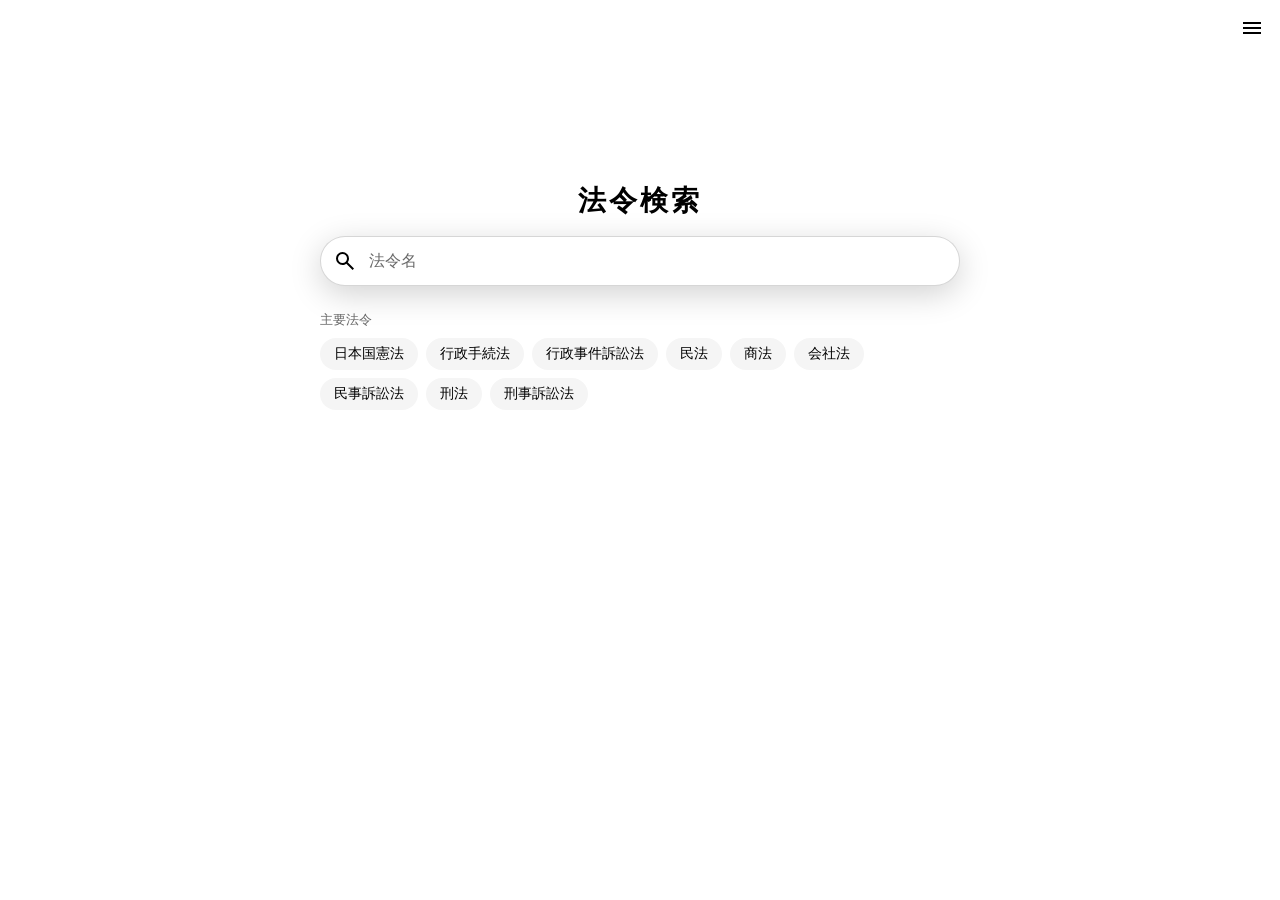
<file: index.html>
<!doctype html>
<html lang="ja">

<head>
    <meta charset="utf-8">
    <meta name="viewport" content="width=device-width, initial-scale=1, viewport-fit=cover">
    <meta name="robots" content="noindex, nofollow">
    <link rel="stylesheet" href="/global/style.css">
    <link rel="stylesheet" href="./local/index/core.css">
    <link rel="stylesheet" href="./local/index/view/info.css">
    <link rel="stylesheet" href="./local/index/view/menu.css">
    <link rel="stylesheet" href="./local/index/view/preference.css">
    <link rel="stylesheet" href="./local/index/view/search.css">
    <link rel="stylesheet" href="./local/index/view/shortcut.css">
    <title>法令検索</title>
</head>

<body>

    <main>
        <div id="content" class="content"></div>
    </main>

    <script type="module" src="./local/index/core.js"></script>

</body>

</html>
</file>
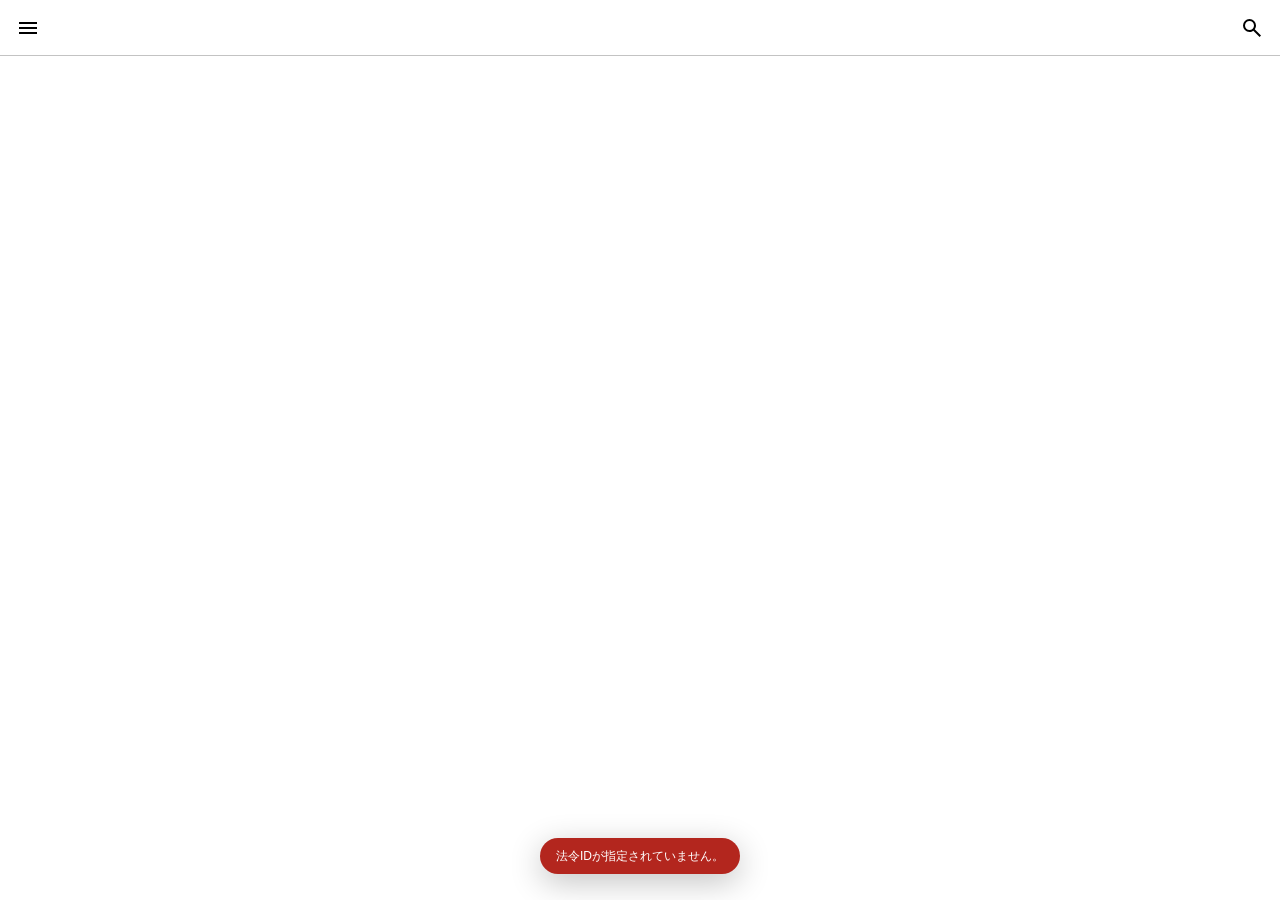
<file: detail.html>
<!doctype html>
<html lang="ja">

<head>
    <meta charset="utf-8">
    <meta name="viewport" content="width=device-width, initial-scale=1, viewport-fit=cover">
    <meta name="robots" content="noindex, nofollow">
    <link rel="stylesheet" href="/global/style.css">
    <link rel="stylesheet" href="./local/detail/core.css">
    <link rel="stylesheet" href="./local/detail/law.css">
    <link rel="stylesheet" href="./local/detail/view/compare.css">
    <link rel="stylesheet" href="./local/detail/view/history.css">
    <link rel="stylesheet" href="./local/detail/view/info.css">
    <link rel="stylesheet" href="./local/detail/view/menu.css">
    <link rel="stylesheet" href="./local/detail/view/nav.css">
    <link rel="stylesheet" href="./local/detail/view/outline.css">
    <link rel="stylesheet" href="./local/detail/view/preference.css">
    <link rel="stylesheet" href="./local/detail/view/search.css">
    <title></title>
</head>

<body>

    <main>
        <div id="content" class="content"></div>
    </main>

    <script type="module" src="./local/detail/core.js"></script>

</body>

</html>
</file>
<file: global/style.css>
:root {
    --size-offset: 8px;
    --size-normal: 48px;
    --size-large: calc(var(--size-normal) + var(--size-offset) + var(--size-offset));
    --size-small: calc(var(--size-normal) - var(--size-offset) - var(--size-offset));
    --radius-large: 16px;
    --radius-normal: 12px;
    --radius-small: 8px;
    --radius-max: 9999px;
    --transition-duration: 0.2s;

    --color-black: black;
    --color-gray: dimgray;
    --color-silver: #e6e6e6;
    --color-smoke: whitesmoke;
    --color-white: white;

    --color-hover: rgba(0,0,0,0.08);
    --color-active: rgba(0,0,0,0.12);
    --color-border: #c3c3c3;

    --color-red: #a83e2c;
}

* {
    scrollbar-color: var(--color-gray) var(--color-smoke);
    box-sizing: border-box;
    text-align: justify;
}
html, body {
    width: 100%; height: 100%; margin: 0px;
}
body {
    position: relative;
    display: flex; flex-direction: column;
    font-family: sans-serif; font-size: 16px; font-weight: normal;
    line-height: 1.8; letter-spacing: 0em;
    color: var(--color-black); background-color: var(--color-white);
}
header {
    position: relative;
}
main {
    position: relative;
    width: 100%; height: 100%;
    display: flex; flex-direction: column; justify-content: start; align-items: center;
}
footer {
    position: relative;
}
div {
    -webkit-tap-highlight-color: transparent;
}

.content {
    width: 100%; padding: 16px;
}

.button {
    aspect-ratio: 1 / 1; height: var(--size-normal);
    cursor: pointer;
    user-select: none; -webkit-user-select: none;
    display: flex; justify-content: center; align-items: center;
    border-radius: var(--radius-normal);
}
.button:hover {
    background-color: var(--color-hover);
}
.button:active {
    background-color: var(--color-active);
}

.sample {
    overflow: hidden; overscroll-behavior: contain;
    position: absolute; top: 0px; left: 0px;
    transform: scale(1);
    width: 100%; height: 100%; max-width: 16px; max-height: 16px; min-width: 0px; min-height: 0px; margin: 0px; padding: 0px;
    cursor: pointer;
    user-select: none; -webkit-user-select: none;
    display: flex; justify-content: center; align-items: center; gap: 16px;
    font-family: sans-serif; font-size: 16px; font-weight: normal;
    line-height: 1.8; letter-spacing: 0em;
    color: var(--color-black); background-color: var(--color-white);
    border: 1px solid var(--color-border); border-radius: var(--radius-normal);
}
</file>
<file: local/index/core.css>
html, body {
    overflow: hidden;
}

body {
    --search-offset: clamp(32px, 20dvh, 200px);
    --search-title-height: 56px;
    --search-bottom-offset: 64px;
}

@media (max-width: 720px) {
    body {
        --search-offset: clamp(24px, 8dvh, 64px);
    }
}

main {
    overflow-x: hidden; overflow-y: auto;
}

main > .content {
    max-width: calc(640px + var(--size-offset) * 8); padding: 0px calc(var(--size-offset) * 4) 32px calc(var(--size-offset) * 4);
}
</file>
<file: local/index/view/info.css>
.info-content {
    width: 100%; padding: 0px 24px 16px 24px;
    font-size: 14px;
}

.info-content h3 {
    margin: 16px 0px 4px 0px;
    font-size: 15px;
}
.info-content h4 {
    margin: 12px 0px 4px 0px;
    font-size: 14px;
}
.info-content p {
    margin: 0px 0px 8px 0px;
}
.info-content a {
    word-break: break-all;
    color: inherit;
}
.info-content > :first-child {
    margin-top: 0px;
}
.info-content > :last-child {
    margin-bottom: 0px;
}
</file>
<file: local/index/view/menu.css>
.menu-panel {
    color: var(--color-black); background-color: rgba(255,255,255,0.5);
    -webkit-backdrop-filter: blur(12px) saturate(180%); backdrop-filter: blur(12px) saturate(180%);
    border: none;
    box-shadow: inset 0px 0px 12px rgba(255,255,255,0.5), 0px 0px 0px 0.5px rgba(0,0,0,0.08), 0px 8px 24px rgba(0,0,0,0.12);
}
.menu-panel::before {
    content: '';
    position: absolute; inset: 0px;
    padding: 1px;
    pointer-events: none;
    background: linear-gradient(135deg, rgba(255,255,255,1), rgba(255,255,255,0.2) 30%, rgba(255,255,255,0.2) 70%, rgba(255,255,255,0.8));
    border-radius: inherit;
    -webkit-mask: linear-gradient(black, black) content-box, linear-gradient(black, black);
    -webkit-mask-composite: xor;
    mask: linear-gradient(black, black) content-box exclude, linear-gradient(black, black);
}

.menu-button {
    position: absolute; top: calc(env(safe-area-inset-top) + var(--size-offset)); right: calc(env(safe-area-inset-right) + var(--size-offset)); z-index: 2;
    height: calc(var(--size-normal) - var(--size-offset)); padding: 0px;
    -webkit-tap-highlight-color: transparent;
    transition: opacity calc(var(--transition-duration) * 1.5) ease;
    background-color: transparent;
    border: none;
}
.menu-button.menu-button-open {
    opacity: 0;
}

.menu-overlay {
    position: absolute; inset: 0px; z-index: 3;
    display: none;
}
.menu-overlay.menu-overlay-shown {
    display: block;
}

.menu-panel {
    position: absolute; top: calc(env(safe-area-inset-top) + 12px); right: calc(env(safe-area-inset-right) + 12px); z-index: 4;
    min-width: 200px; max-width: calc(100% - 32px); padding: 8px;
    transform-origin: top right;
    transition: transform calc(var(--transition-duration) * 1.5) cubic-bezier(0.32, 1.28, 0.6, 1), opacity calc(var(--transition-duration) * 1.5) ease, visibility 0s;
    display: flex; flex-direction: column;
    border-radius: 30px;
}
.menu-panel.menu-panel-hidden {
    visibility: hidden;
    pointer-events: none;
    opacity: 0;
    transform: scale(0.4);
    transition-delay: 0s, 0s, calc(var(--transition-duration) * 1.5);
}

.menu-item {
    width: 100%; height: 44px; padding: 0px 16px 0px 16px;
    cursor: pointer;
    user-select: none; -webkit-user-select: none;
    -webkit-tap-highlight-color: transparent;
    display: flex; align-items: center; gap: 12px;
    font: inherit; font-size: 15px;
    color: var(--color-black); background-color: transparent;
    border: none; border-radius: var(--radius-max);
}
.menu-item:hover {
    background-color: var(--color-hover);
}
.menu-item:active {
    background-color: var(--color-active);
}

.menu-item > svg {
    flex-shrink: 0;
}
</file>
<file: local/index/view/preference.css>
.preference-content {
    position: relative;
    width: 100%; padding: 8px 0px 16px 0px;
}

.preference-ghost {
    overflow: hidden;
    position: absolute; left: 0px;
    width: 100%; padding: 8px 0px 16px 0px;
    pointer-events: none;
}

.preference-page {
    width: 100%;
    display: flex; flex-direction: column;
}
.preference-page.confirm {
    padding: 8px 24px 8px 24px;
    font-size: 15px;
}

.preference-item {
    width: 100%; min-height: var(--size-normal); padding: 8px 24px 8px 24px;
    user-select: none; -webkit-user-select: none;
    display: flex; justify-content: space-between; align-items: center; gap: 16px;
    font-size: 15px;
}
.preference-item.clickable {
    cursor: pointer;
}
.preference-item.clickable:hover {
    background-color: var(--color-hover);
}
.preference-item.clickable:active {
    background-color: var(--color-active);
}

.preference-item.danger {
    color: var(--color-red);
}

.preference-label {
    flex: 1;
}

.preference-icon {
    height: 24px;
    display: flex; align-items: center;
}

.preference-divider {
    width: 100%; height: 1px; margin: 8px 0px 8px 0px;
    background-color: var(--color-smoke);
}
</file>
<file: local/index/view/search.css>
.search {
    flex-shrink: 0;
    width: 100%; padding: var(--search-offset) calc(var(--size-offset) * 4) 0px calc(var(--size-offset) * 4);
    display: flex; flex-direction: column; align-items: center;
}

.search-title {
    height: var(--search-title-height); margin: 0px;
    user-select: none; -webkit-user-select: none;
    display: flex; justify-content: center; align-items: start;
    font-family: serif; font-size: 28px; font-weight: bold;
    line-height: 1.5; letter-spacing: 0.1em;
}

.search-holder {
    position: relative;
    width: 100%; max-width: 640px;
}

.search-layer {
    position: absolute; top: 0px; left: 0px; z-index: 1;
    width: 100%;
}

.search-container {
    width: 100%; max-height: calc(100dvh - var(--search-offset) - var(--search-title-height) - var(--search-bottom-offset));
}

.search-content {
    overflow: hidden;
    width: 100%;
    display: flex; flex-direction: column;
    outline: none;
}

.search-bar {
    position: relative;
    width: 100%; height: 48px; min-height: 48px;
    display: flex; justify-content: center; align-items: center;
}

.search-input {
    width: 100%; height: 100%; max-height: 32px; padding: 0px 48px 0px 48px;
    appearance: none; -webkit-appearance: none;
    outline: none; font: inherit; font-size: 1em;
    color: var(--color-black); background-color: transparent;
    border: none;
    box-shadow: none;
}
.search-input::placeholder {
    color: var(--color-gray);
}

.search-icon,
.search-clear {
    position: absolute; top: 50%;
    transform: translateY(-50%);
    aspect-ratio: 1 / 1; height: 100%; max-height: 48px;
    display: flex; justify-content: center; align-items: center;
}
.search-icon {
    left: 0px;
}
.search-clear {
    right: 0px;
    cursor: pointer;
}

.search-list {
    overflow-y: auto; overscroll-behavior: contain;
    width: 100%;
    user-select: none; -webkit-user-select: none;
    font-size: 0.9em;
    border-top: 1px solid var(--color-border);
}
.search-list.search-list-hidden {
    display: none;
}

.search-item {
    padding: 12px 24px 12px 24px;
    cursor: pointer;
    -webkit-tap-highlight-color: transparent;
    display: flex; align-items: center; gap: 12px;
    line-height: 1.5;
    text-decoration: none;
    color: var(--color-black);
}
.search-item + .search-item {
    border-top: 1px solid var(--color-smoke);
}
.search-item.selected {
    background-color: var(--color-hover);
}
.search-item:active {
    background-color: var(--color-active);
}

.search-item-main {
    flex: 1;
    min-width: 0px;
}

.search-item-num {
    font-size: 0.85em;
    color: var(--color-gray);
}

.search-item-tag {
    margin: 0px 0px 0px 8px; padding: 0px 6px;
    font-size: 0.85em;
    vertical-align: calc((0.5 - 0.15) * (1 - 0.85) / 0.85 * 1em);
    white-space: nowrap;
    color: var(--color-gray);
    border: 1px solid var(--color-border); border-radius: var(--radius-max);
}

.search-item-repealed .search-item-title {
    color: var(--color-gray);
}

.search-internet,
.search-internet-all {
    color: var(--color-gray);
}

.search-heading {
    padding: 12px 24px 8px 24px;
    font-size: 0.85em;
    line-height: 1.5;
    color: var(--color-gray);
}

.search-message {
    padding: 12px 24px 12px 24px;
    line-height: 1.5;
    color: var(--color-gray);
}

.search-skeleton {
    padding: 16px 24px 16px 24px;
}
.search-skeleton + .search-skeleton {
    border-top: 1px solid var(--color-smoke);
}

.search-skeleton > div {
    height: 10px; margin: 4px 0px;
    background-color: var(--color-smoke);
    border-radius: var(--radius-small);
}
.search-skeleton > div:first-child {
    width: 70%;
}
.search-skeleton > div:last-child {
    width: 45%;
}
</file>
<file: local/index/view/shortcut.css>
.shortcut {
    padding: 8px 0px 0px 0px;
    transition: opacity var(--transition-duration) ease, visibility var(--transition-duration);
}
.shortcut.shortcut-hidden {
    visibility: hidden;
    opacity: 0;
}

.shortcut-heading {
    width: fit-content; margin: 16px 0px 8px 0px;
    user-select: none; -webkit-user-select: none;
    display: flex; align-items: center; gap: 2px;
    font-size: 13px; font-weight: normal;
    line-height: 1.5;
    color: var(--color-gray);
}
.shortcut-heading.clickable {
    cursor: pointer;
    -webkit-tap-highlight-color: transparent;
}
.shortcut-heading.clickable:hover {
    color: var(--color-black);
}

.shortcut-list {
    display: flex; flex-wrap: wrap; gap: 8px;
}

.shortcut-item {
    max-width: calc((100% - 16px) / 3); height: var(--size-small); padding: 0px 14px;
    user-select: none; -webkit-user-select: none;
    -webkit-tap-highlight-color: transparent;
    display: inline-flex; align-items: center;
    font-size: 14px;
    text-decoration: none;
    color: var(--color-black); background-color: var(--color-smoke);
    border-radius: var(--radius-max);
}
.shortcut-item:hover {
    background-color: var(--color-hover);
}
.shortcut-item:active {
    background-color: var(--color-active);
}

.shortcut-item > span {
    overflow: hidden;
    white-space: nowrap; text-overflow: ellipsis;
}

@media (max-width: 640px) {
    .shortcut-item {
        max-width: calc((100% - 8px) / 2);
    }
}

.shortcut-content {
    width: 100%; padding: 8px 0px 8px 0px;
    display: flex; flex-direction: column;
}

.shortcut-row {
    width: 100%; min-height: var(--size-normal); padding: 0px 16px 0px 0px;
    transition: transform var(--transition-duration) ease;
    display: flex; align-items: center; gap: 8px;
}
.shortcut-row:has(> .shortcut-link:hover) {
    background-color: var(--color-hover);
}
.shortcut-row:has(> .shortcut-link:active) {
    background-color: var(--color-active);
}
.shortcut-row.dragging {
    position: relative; z-index: 1;
    transition: none;
    background-color: var(--color-white);
    box-shadow: 0px 8px 32px rgba(0,0,0,0.18);
}

.shortcut-link {
    flex: 1; align-self: stretch; min-width: 0px; padding: 8px 0px 8px 24px;
    user-select: none; -webkit-user-select: none;
    -webkit-tap-highlight-color: transparent;
    display: flex; align-items: center;
    font-size: 15px;
    text-decoration: none;
    color: var(--color-black);
}

.shortcut-remove {
    flex-shrink: 0;
    width: 32px; height: 32px; padding: 0px;
    cursor: pointer;
    -webkit-tap-highlight-color: transparent;
    display: flex; justify-content: center; align-items: center;
    background-color: transparent;
    border: none; border-radius: var(--radius-max);
}
.shortcut-remove:hover {
    background-color: var(--color-hover);
}
.shortcut-remove:active {
    background-color: var(--color-active);
}

.shortcut-drag {
    flex-shrink: 0;
    width: 32px; height: 32px; margin: 0px 0px 0px 16px;
    cursor: grab;
    touch-action: none;
    -webkit-tap-highlight-color: transparent;
    display: flex; justify-content: center; align-items: center;
}
.shortcut-row.dragging > .shortcut-drag {
    cursor: grabbing;
}
.shortcut-drag + .shortcut-link {
    padding-left: 0px;
}

.shortcut-message {
    padding: 32px 24px 32px 24px;
    text-align: center;
    color: var(--color-gray);
}
</file>
<file: local/detail/core.css>
html, body {
    overflow: hidden;
}

main {
    overflow-y: auto;
    flex-direction: row; justify-content: center; align-items: start;
}

main > .content {
    min-width: 0px;
}
</file>
<file: local/detail/law.css>
:root {
    --law-margin: 16px;
}

section {
    margin-top: var(--law-margin);
    margin-bottom: var(--law-margin);
}

.Ruby {
}
.Rt {
    ruby-align: space-around;
    text-align: center;
}

.LawTitle, .ArticleRange,
.SupplProvisionLabel, .SupplProvisionLabelAmendLawNum,
.SupplProvisionAppdxTableTitle, .AppdxTableTitle, .AppdxNoteTitle, .AppdxFigTitle,
.AppdxStyleTitle, .AppdxFormatTitle,
.RelatedArticleNum,
.PartTitle, .ChapterTitle, .SectionTitle, .SubsectionTitle, .DivisionTitle,
.ArticleCaption, .ParagraphCaption,
.ArticleTitle, .ParagraphNum,
.ItemTitle, .Subitem1Title, .Subitem2Title, .Subitem3Title, .Subitem4Title, .Subitem5Title,
.TableStructTitle {
    font-weight: bold;
}

.Sup, .Sub {
    font-size: 0.5em;
}

.PartTitle, .ChapterTitle, .SectionTitle, .SubsectionTitle, .DivisionTitle,
.SupplProvisionLabel {
    display: inline-block;
}

.Law {
    width: 100%;
    margin: 0px auto 0px auto;
}
.LawTitle {
    margin-left: 2em;
    font-size: 1.5em;
}
.EnactStatement {
    text-indent: 1em;
}

.PartTitle {
    margin-left: 2em;
}
.ChapterTitle,
.SupplProvisionLabel {
    margin-left: 3em;
}
.SectionTitle {
    margin-left: 4em;
}
.SubsectionTitle {
    margin-left: 5em;
}
.DivisionTitle {
    margin-left: 6em;
}

.ArticleCaption, .ParagraphCaption {
    margin-left: 1em;
}
.Paragraph {
    margin-left: 1em;
    text-indent: -1em;
}
.Item, .Subitem1, .Subitem2, .Subitem3, .Subitem4, .Subitem5 {
    margin-left: 1em;
}

/* TOC */

.TOC span {
    margin-left: 0em;
    font-weight: normal;
}
.TOCChapter, .TOCSection, .TOCSubsection, .TOCDivision, .TOCSupplProvision {
    margin-left: 1em;
}

/* Table */

.TableStruct {
    border-collapse: collapse;
}
.TableColumn {
    padding: 0.5em;
    border: 1px solid gray;
}

.TableColumn > .Sentence {
    display: block;
}

.TableColumn[data-bordertop="none"] {
    border-top: none;
}
.TableColumn[data-borderbottom="none"] {
    border-bottom: none;
}
.TableColumn[data-borderleft="none"] {
    border-left: none;
}
.TableColumn[data-borderright="none"] {
    border-right: none;
}

/* SupplProvision */

/* SupplProvisionAppdxTable */

.SupplProvisionAppdxTable > .Remarks > .Item {
    margin-left: 2em;
    text-indent: -1em;
}
.SupplProvisionAppdxTable > .Remarks > .Sentence {
    display: inline-block;
    text-indent: 1em;
}

/* AppdxTable */

.AppdxTable > .Item {
    margin-left: 2em;
    text-indent: -1em;
}
.AppdxTable > .Remarks > .Item {
    margin-left: 2em;
    text-indent: -1em;
}
.AppdxTable > .Remarks > .Sentence {
    display: inline-block;
    text-indent: 1em;
}

/* AppdxNote */

/* AppdxFig */

.AppdxFig > .FigStruct {
    padding: 0.5em 1em;
}

/* Style */

.StyleStruct {
}
.Style {
    padding: 0.5em 1em 0.5em 1em;
}

.Style > .Sentence {
    margin-left: 0em;
    display: block;
    text-indent: 0em;
}

.Fig[data-src]:empty::before {
    content: attr(data-src);
}

/* List */

.List, .Sublist1, .Sublist2, .Sublist3 {
    margin-left: 0em;
    text-indent: 0em;
}
.ListSentence {
}

.ListSentence > .Sentence {
    display: block;
}

/* ParagraphBlankNum */

.ParagraphBlankNum {
    margin-left: 0em;
    text-indent: 1em;
}
.ParagraphBlankNum > .Item {
    margin-left: 2em;
    text-indent: -1em;
}
.ParagraphBlankNum > .List {
    margin-left: 1em;
}
</file>
<file: local/detail/view/compare.css>
.compare-content {
    width: 100%;
}

.compare-selection {
    position: relative;
    width: 100%;
}

.compare-list {
    width: 100%; padding: 8px 0px 8px 0px;
    display: flex; flex-direction: column;
}

.compare-item {
    width: 100%; min-height: 64px; padding: 8px 24px 8px 24px;
    cursor: pointer;
    user-select: none; -webkit-user-select: none;
    display: flex; flex-direction: column; justify-content: center;
}
.compare-item:hover {
    background-color: var(--color-hover);
}
.compare-item:active {
    background-color: var(--color-active);
}
.compare-item.selected {
    box-shadow: inset 4px 0px var(--color-gray);
}
.compare-item.selected .compare-item-date {
    font-weight: bold;
}
.compare-item.disabled {
    cursor: default;
    color: var(--color-gray);
}
.compare-item.disabled:hover, .compare-item.disabled:active {
    background-color: transparent;
}

.compare-item-date {
    font-size: 15px;
}
.compare-item-num {
    font-size: 13px;
    color: var(--color-gray);
}

.compare-loading {
    z-index: 2;
    position: absolute; top: 0px; left: 0px;
    width: 100%; height: 100%;
    display: none;
    background-color: color-mix(in srgb, var(--color-white) 88%, transparent);
}
.compare-loading.shown {
    display: block;
}

.compare-loading-text {
    position: sticky; top: calc(50% - 0.9em);
    user-select: none; -webkit-user-select: none;
    text-align: center; font-weight: bold;
}

.compare-message {
    padding: 32px 24px 32px 24px;
    text-align: center;
    color: var(--color-gray);
}
.compare-message.error {
    color: var(--color-red);
}

.compare-result {
    --compare-deletion-color: #ff6b6b;
    --compare-deletion-background: color-mix(in srgb, var(--compare-deletion-color) 12%, transparent);
    --compare-addition-color: #51cf66;
    --compare-addition-background: color-mix(in srgb, var(--compare-addition-color) 12%, transparent);
    width: 100%;
    font-size: 14px; line-height: 1.65;
}

.compare-header, .compare-row {
    display: grid; grid-template-columns: minmax(0px, 1fr) minmax(0px, 1fr);
}

.compare-header {
    z-index: 1;
    position: sticky; top: 0px;
    background-color: var(--color-smoke);
    border-bottom: 1px solid var(--color-border);
}

.compare-header-cell {
    min-width: 0px; padding: 8px 16px 8px 16px;
}
.compare-header-cell + .compare-header-cell {
    border-left: 1px solid var(--color-border);
}

.compare-header-date {
    font-weight: bold;
}
.compare-header-num {
    font-size: 12px;
    color: var(--color-gray);
}

.compare-row {
    border-bottom: 1px solid var(--color-border);
}

.compare-cell {
    position: relative;
    min-width: 0px; padding: 12px 16px 12px 40px;
}
.compare-cell + .compare-cell {
    border-left: 1px solid var(--color-border);
}
.compare-cell.empty {
    background-color: var(--color-smoke);
}
.compare-cell.deletion {
    box-shadow: inset 4px 0px var(--compare-deletion-color);
}
.compare-cell.addition {
    box-shadow: inset 4px 0px var(--compare-addition-color);
}
.compare-cell.deletion.replaced {
    background-color: var(--compare-deletion-background);
}
.compare-cell.addition.replaced {
    background-color: var(--compare-addition-background);
}
.compare-cell.deletion::before, .compare-cell.addition::before {
    position: absolute; top: 12px; left: 16px;
    font-weight: bold;
}
.compare-cell.deletion::before {
    content: '−';
    color: var(--compare-deletion-color);
}
.compare-cell.addition::before {
    content: '+';
    color: var(--compare-addition-color);
}
.compare-cell > section {
    margin: 0px;
}

.compare-deletion {
    background-color: color-mix(in srgb, var(--compare-deletion-color) 24%, transparent);
}
.compare-addition {
    background-color: color-mix(in srgb, var(--compare-addition-color) 32%, transparent);
}

@media (max-width: 720px) {
    .compare-result {
        font-size: 12px; line-height: 1.55;
    }

    .compare-header-cell {
        padding: 6px 8px 6px 8px;
    }
    .compare-header-num {
        font-size: 10px;
    }

    .compare-cell {
        padding: 8px 8px 8px 24px;
    }
    .compare-cell.deletion::before, .compare-cell.addition::before {
        top: 8px; left: 8px;
    }
}
</file>
<file: local/detail/view/history.css>
.history-content {
    width: 100%; padding: 8px 0px 8px 0px;
    display: flex; flex-direction: column;
}

.history-item {
    width: 100%; min-height: 64px; padding: 8px 24px 8px 24px;
    cursor: pointer;
    user-select: none; -webkit-user-select: none;
    display: flex; flex-direction: column; justify-content: center;
}
.history-item:hover {
    background-color: var(--color-hover);
}
.history-item:active {
    background-color: var(--color-active);
}
.history-item.current {
    box-shadow: inset 4px 0px var(--color-gray);
}
.history-item.current .history-item-date {
    font-weight: bold;
}

.history-item-date {
    font-size: 15px;
}
.history-item-num {
    font-size: 13px;
    color: var(--color-gray);
}

.history-message {
    padding: 32px 24px 32px 24px;
    text-align: center;
    color: var(--color-gray);
}
.history-message.error {
    color: var(--color-red);
}
</file>
<file: local/detail/view/info.css>
.info-content {
    width: 100%; padding: 16px;
    font-size: 14px;
}

.info-content table {
    border-collapse: collapse;
}
.info-content th,
.info-content td {
    padding: 8px;
    vertical-align: top;
}
.info-content th {
    white-space: nowrap;
}
</file>
<file: local/detail/view/menu.css>
.menu-content {
    width: 100%; height: 100%; padding: 0px 0px 32px 0px;
    display: flex; flex-direction: column; justify-content: start; align-items: center;
}

.menu-scroll {
    width: 100%; min-height: 0px; padding: 16px 0px 16px 0px;
    flex: 1 1 auto;
    overflow-y: auto; overscroll-behavior: contain;
    display: flex; flex-direction: column; justify-content: start; align-items: center;
}

.menu-item {
    width: 100%; height: var(--size-normal); min-height: var(--size-normal); padding: 0px 24px 0px 24px;
    cursor: pointer;
    user-select: none; -webkit-user-select: none;
    display: flex; justify-content: start; align-items: center; gap: 12px;
}
.menu-item:hover {
    background-color: var(--color-hover);
}
.menu-item:active {
    background-color: var(--color-active);
}

.menu-divider {
    width: 100%; height: calc(var(--size-normal) / 2); min-height: calc(var(--size-normal) / 2);
    user-select: none; -webkit-user-select: none;
}
</file>
<file: local/detail/view/nav.css>
.nav {
    flex-shrink: 0;
    width: 100%; height: calc(var(--size-normal) + var(--size-offset));
    padding: 0px var(--size-offset) 0px var(--size-offset);
    display: flex; justify-content: space-between; align-items: center;
    border-bottom: 1px solid var(--color-border);
}

.nav .button {
    height: calc(var(--size-normal) - var(--size-offset));
}

.nav-title {
    flex: 1;
    min-width: 0px; padding: 0px 8px 0px 8px;
    display: flex; justify-content: center;
    font-size: 20px;
}

.nav-title-text {
    overflow: hidden;
    cursor: pointer;
    white-space: nowrap; text-overflow: ellipsis;
}
</file>
<file: local/detail/view/outline.css>
:root {
    --outline-width: 360px;
    --outline-min-width: 280px;
}

.outline-desktop {
    overflow-y: auto; overscroll-behavior: contain;
    position: sticky; top: 0px;
    flex-shrink: 100;
    width: var(--outline-width); min-width: var(--outline-min-width); height: 100%; padding: 16px 0px 16px 16px;
    scrollbar-color: transparent transparent;
    font-size: 14px;
}
.outline-desktop:hover {
    scrollbar-color: var(--color-gray) var(--color-smoke);
}

.outline-spacer {
    flex: 1 0 0px;
    max-width: var(--outline-width);
}

.outline-mobile {
    width: 100%; padding: 8px 16px 16px 16px;
    font-size: 15px;
}

.outline-tree,
.outline-tree ul {
    margin: 0px; padding: 0px;
    list-style: none;
}

.outline-tree li {
    position: relative;
    padding: 0px 0px 0px 2em;
}
.outline-tree > li {
    padding: 0px;
}

.outline-tree li::before {
    content: '';
    position: absolute; top: 0px; left: 1.5em;
    width: 1px; height: 100%;
    background-color: var(--color-silver);
}
.outline-tree > li::before {
    display: none;
}
.outline-mobile .outline-tree li::before {
    background-color: var(--color-border);
}
.outline-tree li:has(> .outline-item:hover)::before,
.outline-tree li:has(> .outline-item:active)::before {
    background-color: var(--color-black);
}

.outline-item {
    cursor: pointer;
    user-select: none; -webkit-user-select: none;
    line-height: 1.6;
    color: var(--color-gray);
}
.outline-desktop .outline-item {
    padding: 4px 1em 4px 1em;
}
.outline-mobile .outline-item {
    padding: 8px 1em 8px 1em;
}
.outline-item:hover,
.outline-item:active {
    color: var(--color-black);
}
.outline-item.current {
    font-weight: bold;
    color: var(--color-black);
}
</file>
<file: local/detail/view/preference.css>
.preference-content {
    position: relative;
    width: 100%; padding: 8px 0px 16px 0px;
}

.preference-ghost {
    overflow: hidden;
    position: absolute; left: 0px;
    width: 100%; padding: 8px 0px 16px 0px;
    pointer-events: none;
}

.preference-page {
    width: 100%;
    display: flex; flex-direction: column;
}
.preference-page.confirm {
    padding: 8px 24px 8px 24px;
    font-size: 15px;
}

.preference-item {
    width: 100%; min-height: var(--size-normal); padding: 8px 24px 8px 24px;
    user-select: none; -webkit-user-select: none;
    display: flex; justify-content: space-between; align-items: center; gap: 16px;
    font-size: 15px;
}
.preference-item.clickable {
    cursor: pointer;
}
.preference-item.clickable:hover {
    background-color: var(--color-hover);
}
.preference-item.clickable:active {
    background-color: var(--color-active);
}

.preference-item.danger {
    color: var(--color-red);
}
.preference-item.seekbar {
    flex-direction: column; align-items: stretch; gap: 4px;
}
.preference-item.choice {
    flex-wrap: wrap; row-gap: 8px;
}
.preference-item.choice > .preference-label {
    flex: 1 0 auto;
}
.preference-item.choice > :last-child {
    margin-left: auto;
}

.preference-label {
    flex: 1;
}

.preference-icon {
    height: 24px;
    display: flex; align-items: center;
}

.preference-value {
    font-size: 13px;
    color: var(--color-gray);
}

.preference-divider {
    width: 100%; height: 1px; margin: 8px 0px 8px 0px;
    background-color: var(--color-smoke);
}

.preference-seekbar-header {
    display: flex; justify-content: space-between; align-items: center; gap: 16px;
}

.preference-page.input {
    padding: 8px 24px 8px 24px;
}

.preference-input {
    width: 100%; height: 40px; padding: 0px 12px 0px 12px;
    outline: none; font: inherit;
    color: var(--color-black); background-color: transparent;
    border: 1px solid var(--color-border); border-radius: var(--radius-small);
}
.preference-input:focus {
    border-color: var(--color-black);
}

.preference-preview {
    width: auto; margin: 8px 24px 8px 24px; padding: 12px 16px 12px 16px;
    user-select: none; -webkit-user-select: none;
    border: 1px solid var(--color-border); border-radius: var(--radius-small);
}

.preference-preview > .Article:first-child {
    margin-top: 0px;
}
.preference-preview > .Article:last-child {
    margin-bottom: 0px;
}

.preference-caption {
    width: 100%; padding: 8px 24px 0px 24px;
    user-select: none; -webkit-user-select: none;
    font-size: 13px;
    color: var(--color-gray);
}

.preference-remove {
    width: 32px; height: 32px; padding: 0px;
    cursor: pointer;
    display: flex; justify-content: center; align-items: center;
    background-color: transparent;
    border: none; border-radius: var(--radius-max);
}
.preference-remove:hover {
    background-color: var(--color-hover);
}
.preference-remove:active {
    background-color: var(--color-active);
}
</file>
<file: local/detail/view/search.css>
.search-overlay {
    transition: opacity var(--transition-duration) ease;
    background-color: rgba(0, 0, 0, 0.5);
}

.search-container {
    opacity: 0;
    transform: scale(1.04);
    width: 100%; max-width: min(calc(800px - 128px), calc(100% - 256px)); max-height: calc(100dvh - calc(var(--size-normal) * 4));
    margin: calc(var(--size-normal) * 2) 0px 0px 0px; padding: 0px;
    transition: transform 160ms cubic-bezier(0.4, 0, 1, 1), opacity 160ms ease-in;
}
.search-container.show {
    opacity: 1;
    transform: none;
    transition: transform 420ms cubic-bezier(0.22, 1, 0.36, 1), opacity 180ms ease-out;
}

.search-content {
    overflow: hidden;
    width: 100%;
    display: flex; flex-direction: column;
}

.search-bar {
    position: relative;
    width: 100%; height: 48px; min-height: 48px;
    display: flex; justify-content: center; align-items: center;
}

.search-input {
    width: 100%; height: 100%; max-height: 32px; padding: 0px 48px 0px 48px;
    outline: none; font-size: 1em;
    color: var(--color-black); background-color: transparent;
    border: none;
    box-shadow: none;
}

.search-icon,
.search-clear {
    position: absolute; top: 50%;
    transform: translateY(-50%);
    aspect-ratio: 1 / 1; height: 100%; max-height: 48px;
    display: flex; justify-content: center; align-items: center;
}
.search-icon {
    left: 0px;
}
.search-clear {
    right: 0px;
    cursor: pointer;
}

@media (max-width: 720px) {
    .search-container {
        max-width: calc(100% - var(--size-offset) * 4); max-height: calc(100dvh - var(--size-offset) * 4);
        margin: calc(var(--size-offset) * 2) 0px 0px 0px;
    }
}

.search-result {
    overflow-y: auto;
    width: 100%; height: 100%;
    user-select: none; -webkit-user-select: none;
    font-size: 0.9em;
    border-top: 1px solid var(--color-border);
}

.search-result > div {
    padding: 16px 24px 16px 24px;
    cursor: pointer;
}
.search-result > div:not(:last-child) {
    border-bottom: 1px solid var(--color-smoke);
}
.search-result > div:not(:first-child) {
    border-top: 1px solid var(--color-smoke);
}
.search-result > div.selected {
    background-color: var(--color-hover);
}
.search-result > div:active {
    background-color: var(--color-active);
}
.search-result > div > section {
    margin-top: 0px; margin-bottom: 0px;
}

.highlight {
    background-color: yellow;
}
</file>
